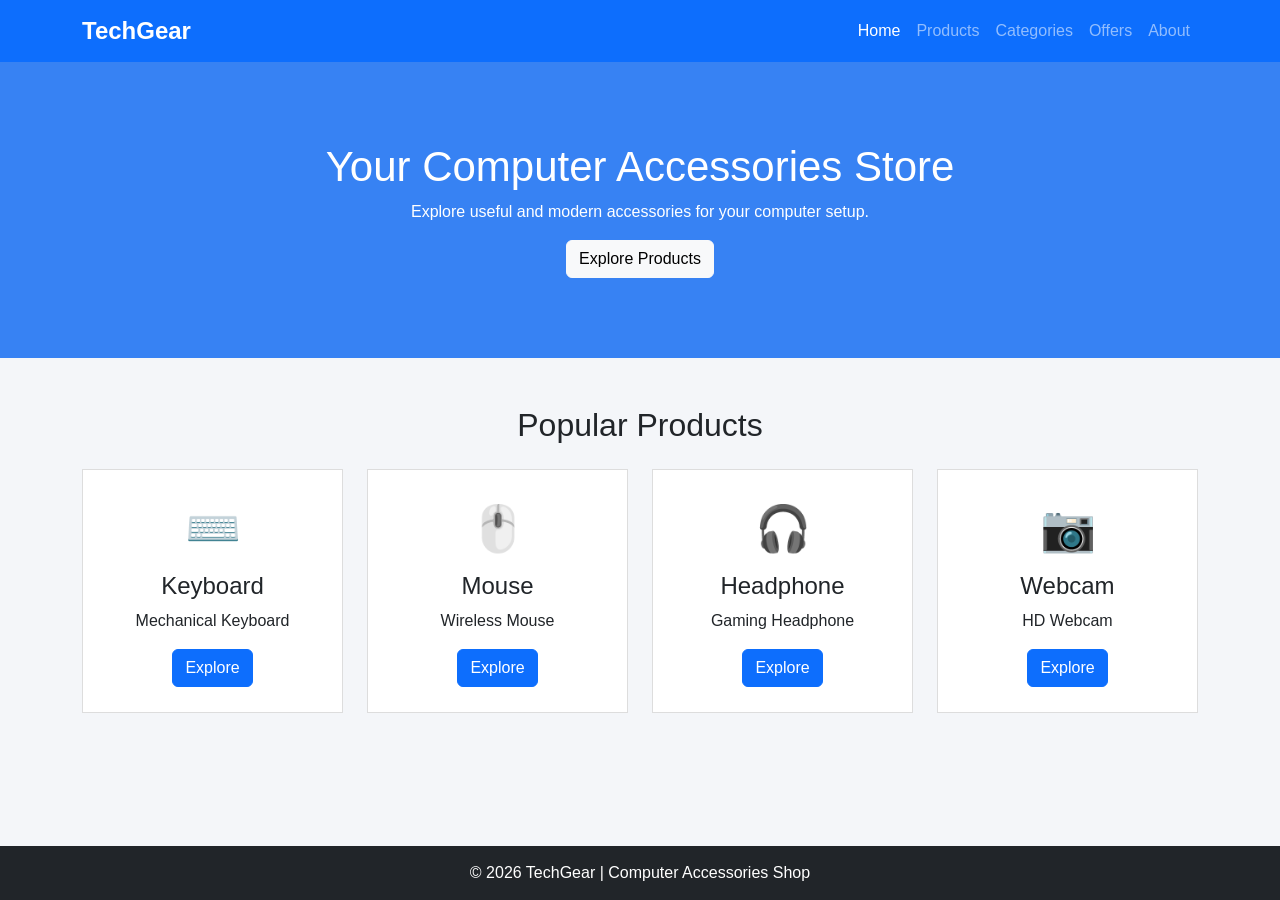
<file: TechGear/TechGear/index.html>
<!DOCTYPE html>
<html>
<head>
    <title>TechGear - Home</title>
    <link href="https://cdn.jsdelivr.net/npm/bootstrap@5.3.3/dist/css/bootstrap.min.css" rel="stylesheet">
    <link rel="stylesheet" href="style.css">
</head>
<body>

<nav class="navbar navbar-expand-lg navbar-dark bg-primary">
    <div class="container">
        <a class="navbar-brand" href="index.html">TechGear</a>
        <ul class="navbar-nav">
            <li class="nav-item"><a class="nav-link active" href="index.html">Home</a></li>
            <li class="nav-item"><a class="nav-link" href="products.html">Products</a></li>
            <li class="nav-item"><a class="nav-link" href="categories.html">Categories</a></li>
            <li class="nav-item"><a class="nav-link" href="offers.html">Offers</a></li>
            <li class="nav-item"><a class="nav-link" href="about.html">About</a></li>
        </ul>
    </div>
</nav>

<main>

<section class="hero">
    <div class="container">
        <h1>Your Computer Accessories Store</h1>
        <p>Explore useful and modern accessories for your computer setup.</p>
        <button onclick="welcomeMessage()" class="btn btn-light">Explore Products</button>
    </div>
</section>

<div class="container mt-5">
    <h2 class="text-center mb-4">Popular Products</h2>

    <div class="row text-center">
        <div class="col-md-3">
            <div class="product-box">
                <div class="product-icon">⌨️</div>
                <h4>Keyboard</h4>
                <p>Mechanical Keyboard</p>
                <button class="btn btn-primary">Explore</button>
            </div>
        </div>

        <div class="col-md-3">
            <div class="product-box">
                <div class="product-icon">🖱️</div>
                <h4>Mouse</h4>
                <p>Wireless Mouse</p>
                <button class="btn btn-primary">Explore</button>
            </div>
        </div>

        <div class="col-md-3">
            <div class="product-box">
                <div class="product-icon">🎧</div>
                <h4>Headphone</h4>
                <p>Gaming Headphone</p>
                <button class="btn btn-primary">Explore</button>
            </div>
        </div>

        <div class="col-md-3">
            <div class="product-box">
                <div class="product-icon">📷</div>
                <h4>Webcam</h4>
                <p>HD Webcam</p>
                <button class="btn btn-primary">Explore</button>
            </div>
        </div>
    </div>
</div>

</main>

<footer>
    <p>© 2026 TechGear | Computer Accessories Shop</p>
</footer>

<script src="script.js"></script>
</body>
</html>
</file>
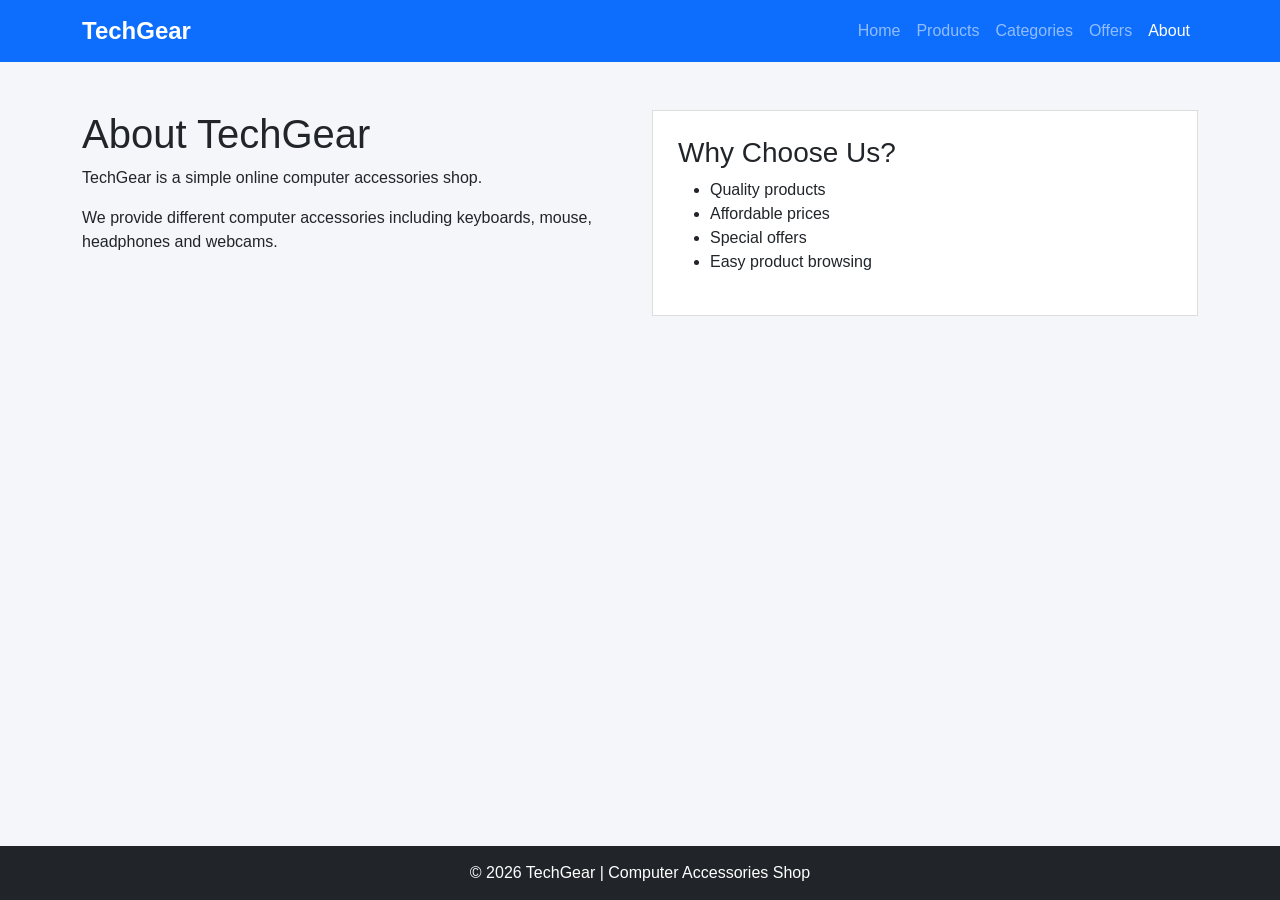
<file: TechGear/TechGear/about.html>
<!DOCTYPE html>
<html>
<head>
    <title>TechGear - About</title>
    <link href="https://cdn.jsdelivr.net/npm/bootstrap@5.3.3/dist/css/bootstrap.min.css" rel="stylesheet">
    <link rel="stylesheet" href="style.css">
</head>
<body>

<nav class="navbar navbar-expand-lg navbar-dark bg-primary">
    <div class="container">
        <a class="navbar-brand" href="index.html">TechGear</a>
        <ul class="navbar-nav">
            <li class="nav-item"><a class="nav-link" href="index.html">Home</a></li>
            <li class="nav-item"><a class="nav-link" href="products.html">Products</a></li>
            <li class="nav-item"><a class="nav-link" href="categories.html">Categories</a></li>
            <li class="nav-item"><a class="nav-link" href="offers.html">Offers</a></li>
            <li class="nav-item"><a class="nav-link active" href="about.html">About</a></li>
        </ul>
    </div>
</nav>

<main>

<div class="container mt-5">
    <div class="row">

        <div class="col-md-6">
            <h1>About TechGear</h1>
            <p>TechGear is a simple online computer accessories shop.</p>
            <p>We provide different computer accessories including keyboards, mouse, headphones and webcams.</p>
        </div>

        <div class="col-md-6">
            <div class="about-box">
                <h3>Why Choose Us?</h3>
                <ul>
                    <li>Quality products</li>
                    <li>Affordable prices</li>
                    <li>Special offers</li>
                    <li>Easy product browsing</li>
                </ul>
            </div>
        </div>

    </div>
</div>

</main>

<footer>
    <p>© 2026 TechGear | Computer Accessories Shop</p>
</footer>

</body>
</html>
</file>
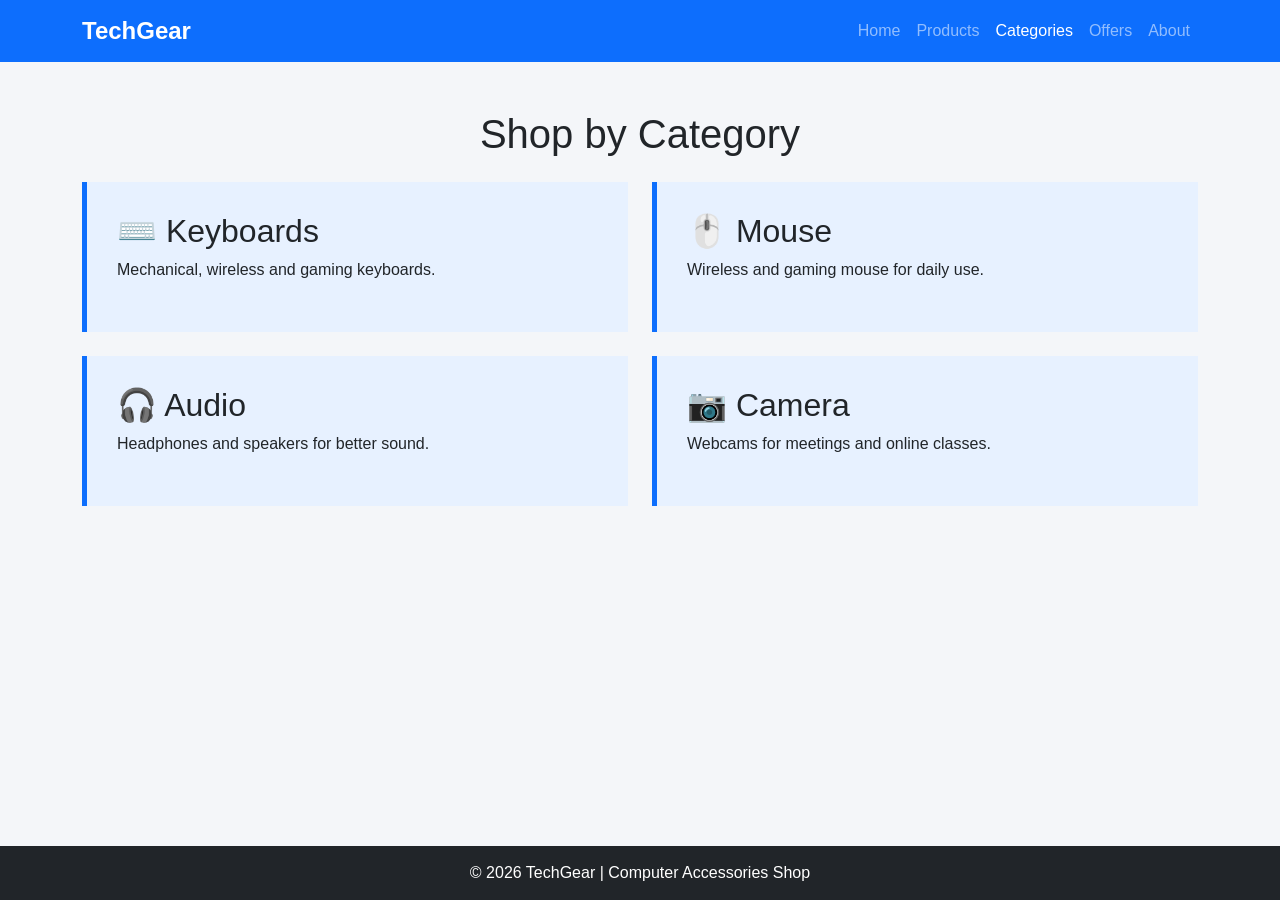
<file: TechGear/TechGear/categories.html>
<!DOCTYPE html>
<html>
<head>
    <title>TechGear - Categories</title>
    <link href="https://cdn.jsdelivr.net/npm/bootstrap@5.3.3/dist/css/bootstrap.min.css" rel="stylesheet">
    <link rel="stylesheet" href="style.css">
</head>
<body>

<nav class="navbar navbar-expand-lg navbar-dark bg-primary">
    <div class="container">
        <a class="navbar-brand" href="index.html">TechGear</a>
        <ul class="navbar-nav">
            <li class="nav-item"><a class="nav-link" href="index.html">Home</a></li>
            <li class="nav-item"><a class="nav-link" href="products.html">Products</a></li>
            <li class="nav-item"><a class="nav-link active" href="categories.html">Categories</a></li>
            <li class="nav-item"><a class="nav-link" href="offers.html">Offers</a></li>
            <li class="nav-item"><a class="nav-link" href="about.html">About</a></li>
        </ul>
    </div>
</nav>

<main>

<div class="container mt-5">
    <h1 class="text-center mb-4">Shop by Category</h1>

    <div class="row">

        <div class="col-md-6 mb-4">
            <div class="category-box">
                <h2>⌨️ Keyboards</h2>
                <p>Mechanical, wireless and gaming keyboards.</p>
            </div>
        </div>

        <div class="col-md-6 mb-4">
            <div class="category-box">
                <h2>🖱️ Mouse</h2>
                <p>Wireless and gaming mouse for daily use.</p>
            </div>
        </div>

        <div class="col-md-6 mb-4">
            <div class="category-box">
                <h2>🎧 Audio</h2>
                <p>Headphones and speakers for better sound.</p>
            </div>
        </div>

        <div class="col-md-6 mb-4">
            <div class="category-box">
                <h2>📷 Camera</h2>
                <p>Webcams for meetings and online classes.</p>
            </div>
        </div>

    </div>
</div>

</main>

<footer>
    <p>© 2026 TechGear | Computer Accessories Shop</p>
</footer>

</body>
</html>
</file>
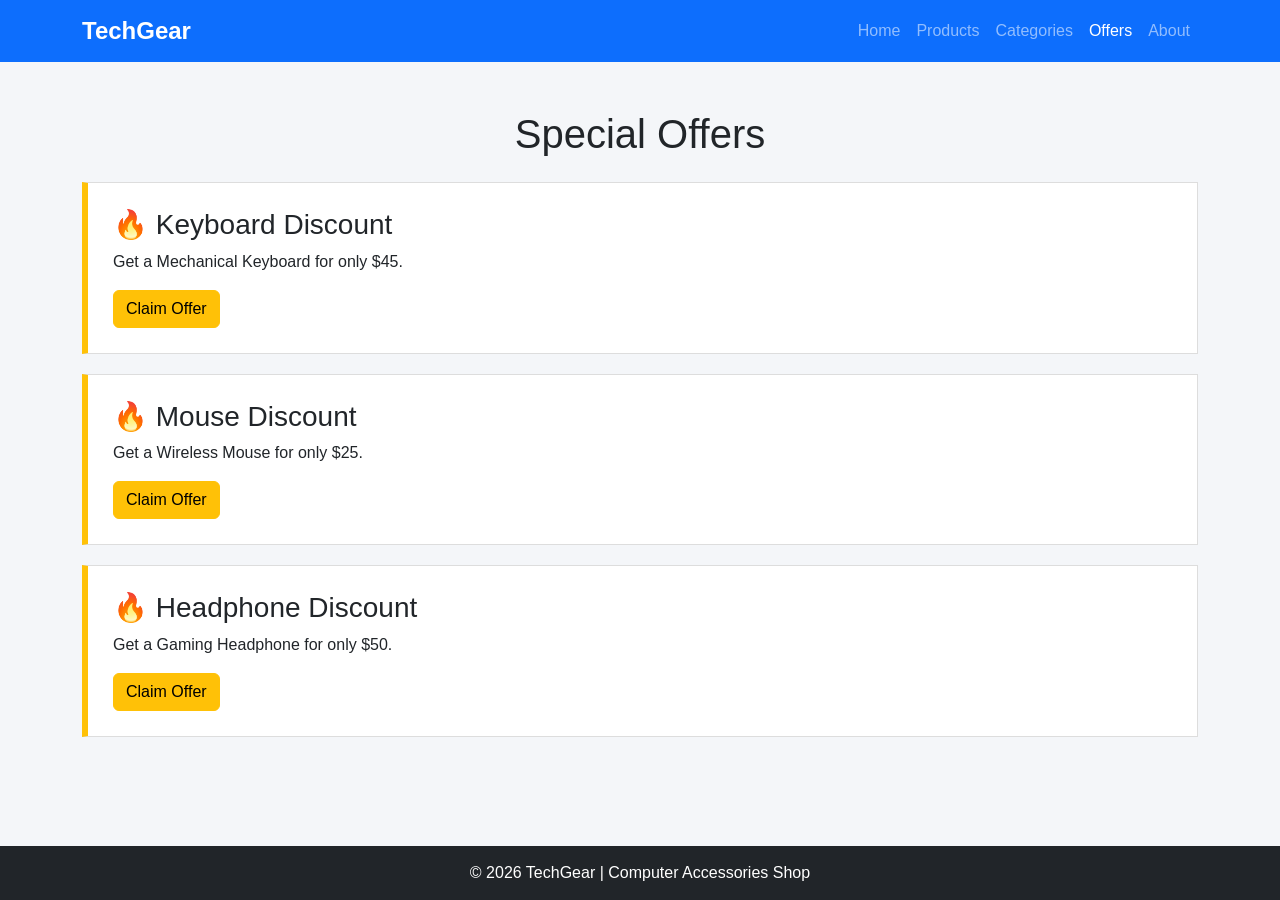
<file: TechGear/TechGear/offers.html>
<!DOCTYPE html>
<html>
<head>
    <title>TechGear - Offers</title>
    <link href="https://cdn.jsdelivr.net/npm/bootstrap@5.3.3/dist/css/bootstrap.min.css" rel="stylesheet">
    <link rel="stylesheet" href="style.css">
</head>
<body>

<nav class="navbar navbar-expand-lg navbar-dark bg-primary">
    <div class="container">
        <a class="navbar-brand" href="index.html">TechGear</a>
        <ul class="navbar-nav">
            <li class="nav-item"><a class="nav-link" href="index.html">Home</a></li>
            <li class="nav-item"><a class="nav-link" href="products.html">Products</a></li>
            <li class="nav-item"><a class="nav-link" href="categories.html">Categories</a></li>
            <li class="nav-item"><a class="nav-link active" href="offers.html">Offers</a></li>
            <li class="nav-item"><a class="nav-link" href="about.html">About</a></li>
        </ul>
    </div>
</nav>

<main>

<div class="container mt-5">
    <h1 class="text-center">Special Offers</h1>

    <div class="offer-box mt-4">
        <h3>🔥 Keyboard Discount</h3>
        <p>Get a Mechanical Keyboard for only $45.</p>
        <button class="btn btn-warning">Claim Offer</button>
    </div>

    <div class="offer-box">
        <h3>🔥 Mouse Discount</h3>
        <p>Get a Wireless Mouse for only $25.</p>
        <button class="btn btn-warning">Claim Offer</button>
    </div>

    <div class="offer-box">
        <h3>🔥 Headphone Discount</h3>
        <p>Get a Gaming Headphone for only $50.</p>
        <button class="btn btn-warning">Claim Offer</button>
    </div>

</div>

</main>

<footer>
    <p>© 2026 TechGear | Computer Accessories Shop</p>
</footer>

</body>
</html>
</file>
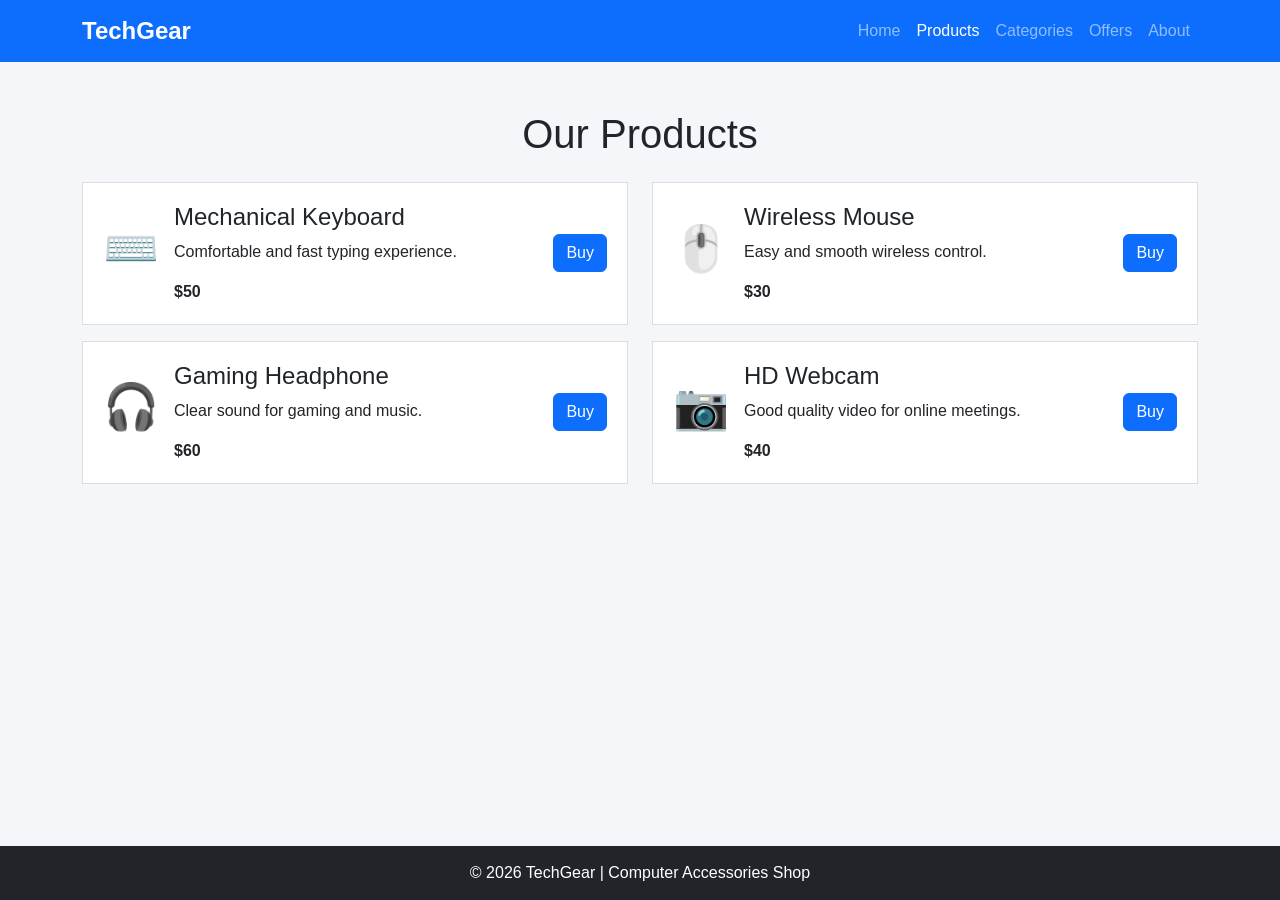
<file: TechGear/TechGear/products.html>
<!DOCTYPE html>
<html>
<head>
    <title>TechGear - Products</title>
    <link href="https://cdn.jsdelivr.net/npm/bootstrap@5.3.3/dist/css/bootstrap.min.css" rel="stylesheet">
    <link rel="stylesheet" href="style.css">
</head>
<body>

<nav class="navbar navbar-expand-lg navbar-dark bg-primary">
    <div class="container">
        <a class="navbar-brand" href="index.html">TechGear</a>
        <ul class="navbar-nav">
            <li class="nav-item"><a class="nav-link" href="index.html">Home</a></li>
            <li class="nav-item"><a class="nav-link active" href="products.html">Products</a></li>
            <li class="nav-item"><a class="nav-link" href="categories.html">Categories</a></li>
            <li class="nav-item"><a class="nav-link" href="offers.html">Offers</a></li>
            <li class="nav-item"><a class="nav-link" href="about.html">About</a></li>
        </ul>
    </div>
</nav>

<main>

<div class="container mt-5">
    <h1 class="text-center">Our Products</h1>

    <div class="row mt-4">

        <div class="col-md-6 mb-3">
            <div class="product-row">
                <span class="product-icon">⌨️</span>
                <div>
                    <h4>Mechanical Keyboard</h4>
                    <p>Comfortable and fast typing experience.</p>
                    <strong>$50</strong>
                </div>
                <button class="btn btn-primary">Buy</button>
            </div>
        </div>

        <div class="col-md-6 mb-3">
            <div class="product-row">
                <span class="product-icon">🖱️</span>
                <div>
                    <h4>Wireless Mouse</h4>
                    <p>Easy and smooth wireless control.</p>
                    <strong>$30</strong>
                </div>
                <button class="btn btn-primary">Buy</button>
            </div>
        </div>

        <div class="col-md-6 mb-3">
            <div class="product-row">
                <span class="product-icon">🎧</span>
                <div>
                    <h4>Gaming Headphone</h4>
                    <p>Clear sound for gaming and music.</p>
                    <strong>$60</strong>
                </div>
                <button class="btn btn-primary">Buy</button>
            </div>
        </div>

        <div class="col-md-6 mb-3">
            <div class="product-row">
                <span class="product-icon">📷</span>
                <div>
                    <h4>HD Webcam</h4>
                    <p>Good quality video for online meetings.</p>
                    <strong>$40</strong>
                </div>
                <button class="btn btn-primary">Buy</button>
            </div>
        </div>

    </div>
</div>

</main>

<footer>
    <p>© 2026 TechGear | Computer Accessories Shop</p>
</footer>

</body>
</html>
</file>
<file: TechGear/TechGear/style.css>
html,body{
    margin:0;
    padding:0;
}

body{
    min-height:100vh;
    font-family:Arial,sans-serif;
    background:#f4f6f9;
    display:flex;
    flex-direction:column;
}

main{
    flex:1;
}

.navbar-brand{
    font-size:24px;
    font-weight:bold;
}

.navbar-nav{
    margin-left:auto;
}

.hero{
    background:#3782f3;
    color:white;
    text-align:center;
    padding:80px 20px;
}

.hero h1{
    font-size:42px;
}

.product-box{
    background:white;
    padding:25px;
    border:1px solid #ddd;
    margin-bottom:20px;
    min-height:230px;
}

.product-icon{
    font-size:45px;
    margin-bottom:10px;
}

.product-row{
    background:white;
    border:1px solid #ddd;
    padding:20px;
    display:flex;
    align-items:center;
    gap:15px;
}

.product-row div{
    flex:1;
}

.category-box{
    background:#e7f1ff;
    border-left:5px solid #0d6efd;
    padding:30px;
    min-height:150px;
}

.offer-box{
    background:white;
    border:1px solid #ddd;
    border-left:6px solid #ffc107;
    padding:25px;
    margin-bottom:20px;
}

.about-box{
    background:white;
    border:1px solid #ddd;
    padding:25px;
}

footer{
    background:#212529;
    color:white;
    text-align:center;
    padding:15px;
    margin-top:40px;
}

footer p{
    margin:0;
}

@media(max-width:768px){
    .navbar-nav{
        margin-left:0;
    }

    .hero h1{
        font-size:30px;
    }

    .product-row{
        flex-direction:column;
        text-align:center;
    }
}
</file>
